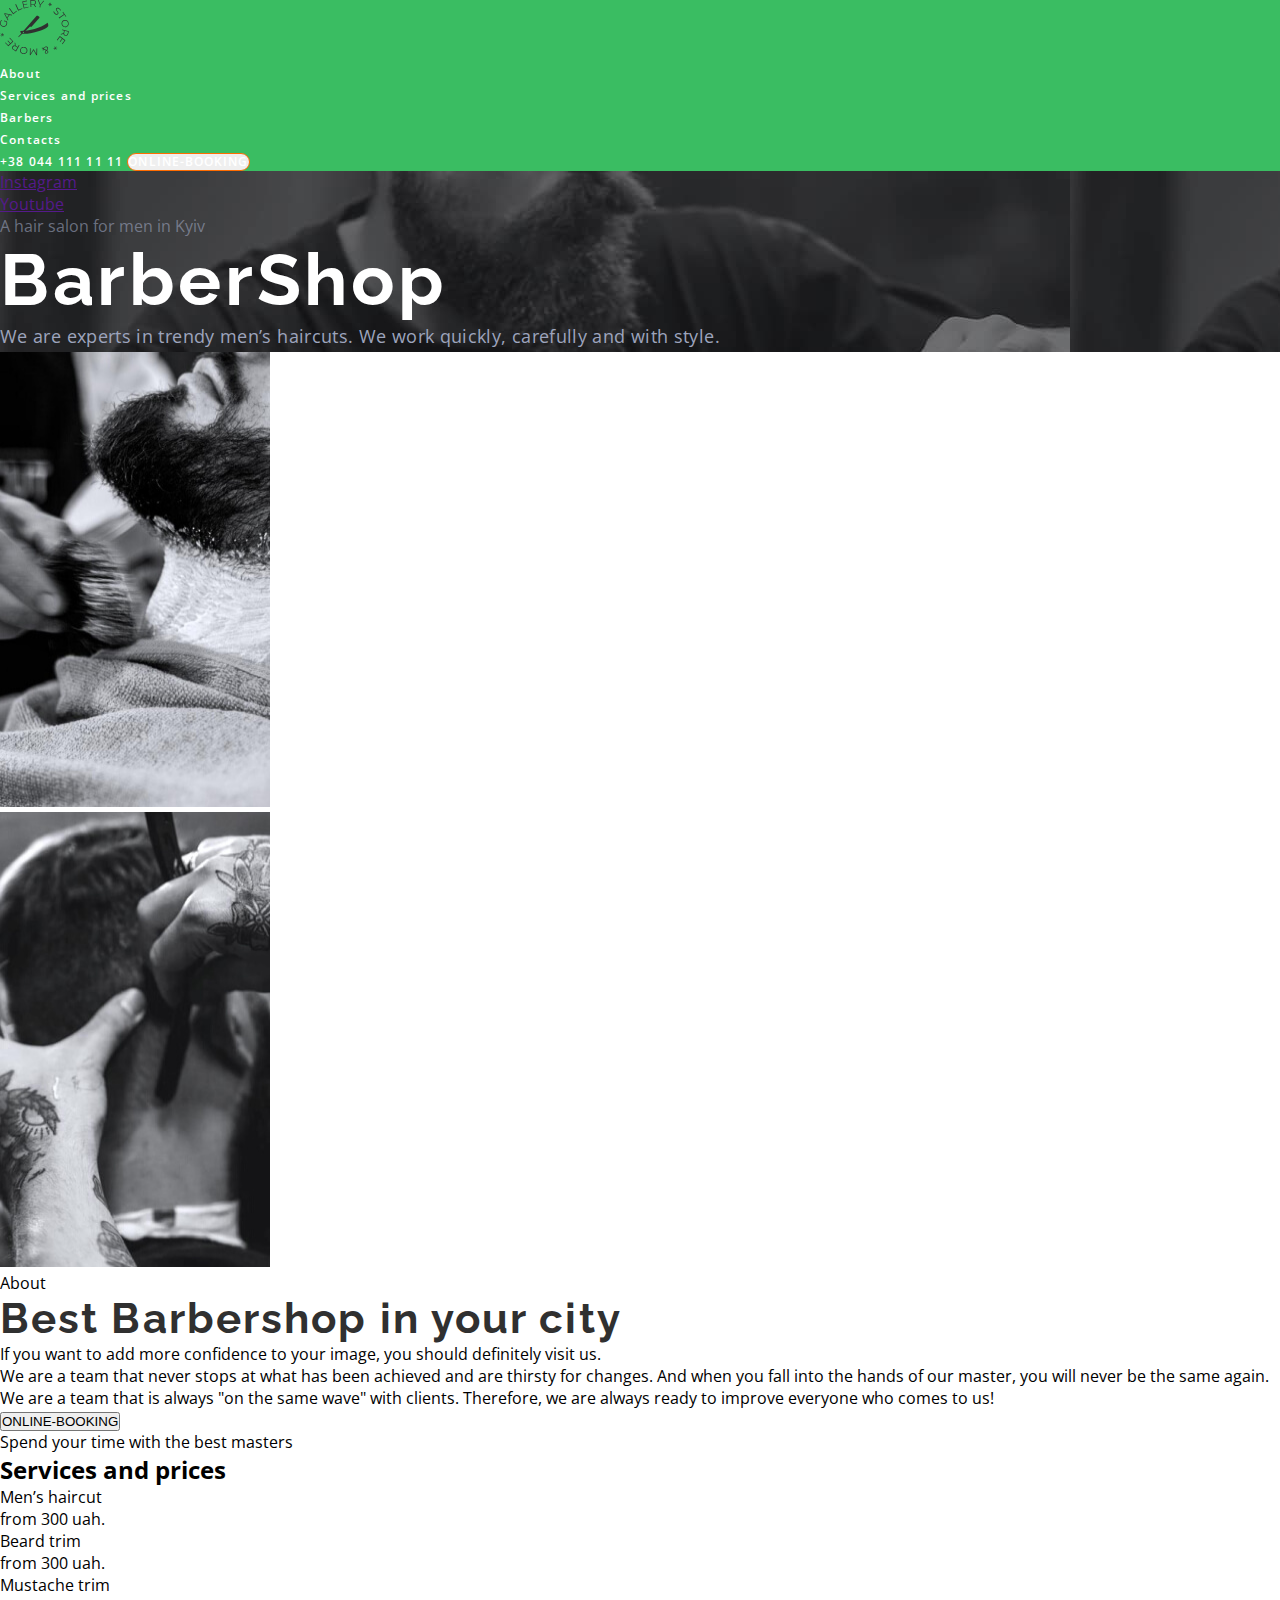
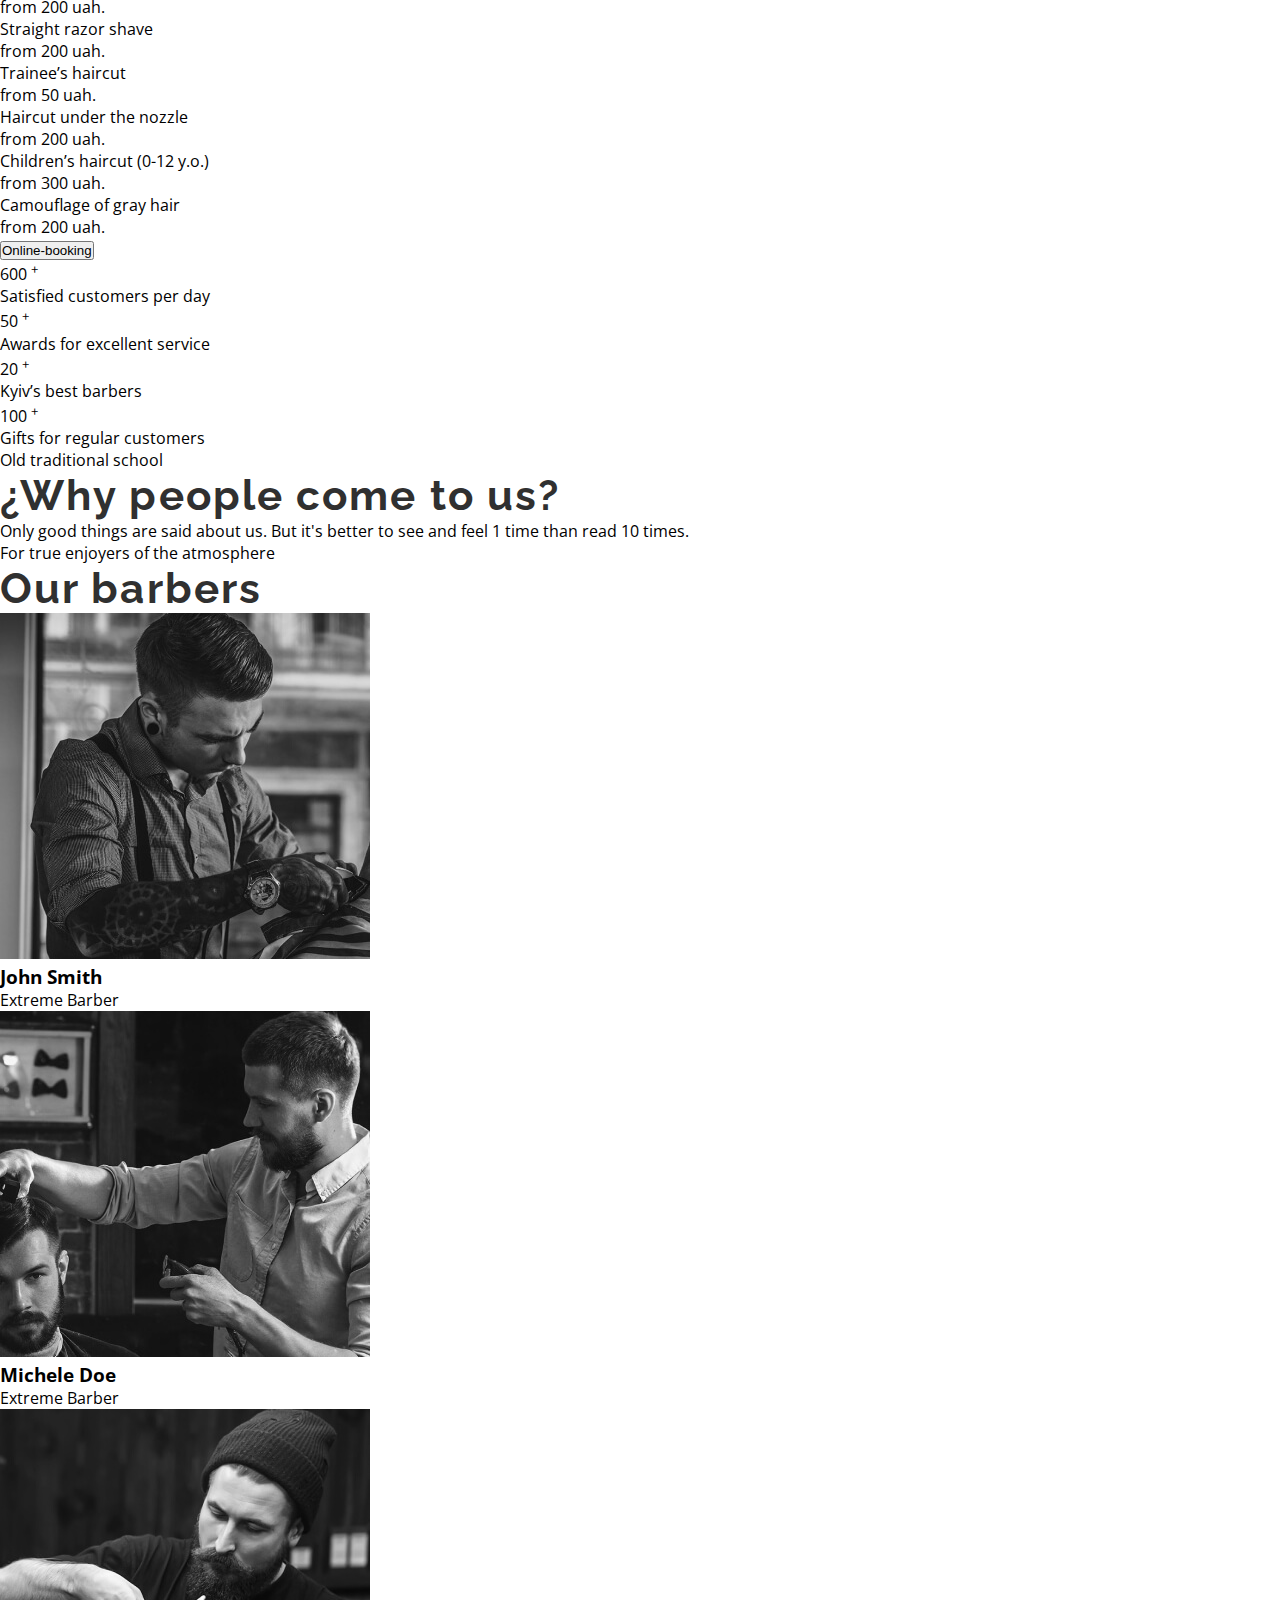
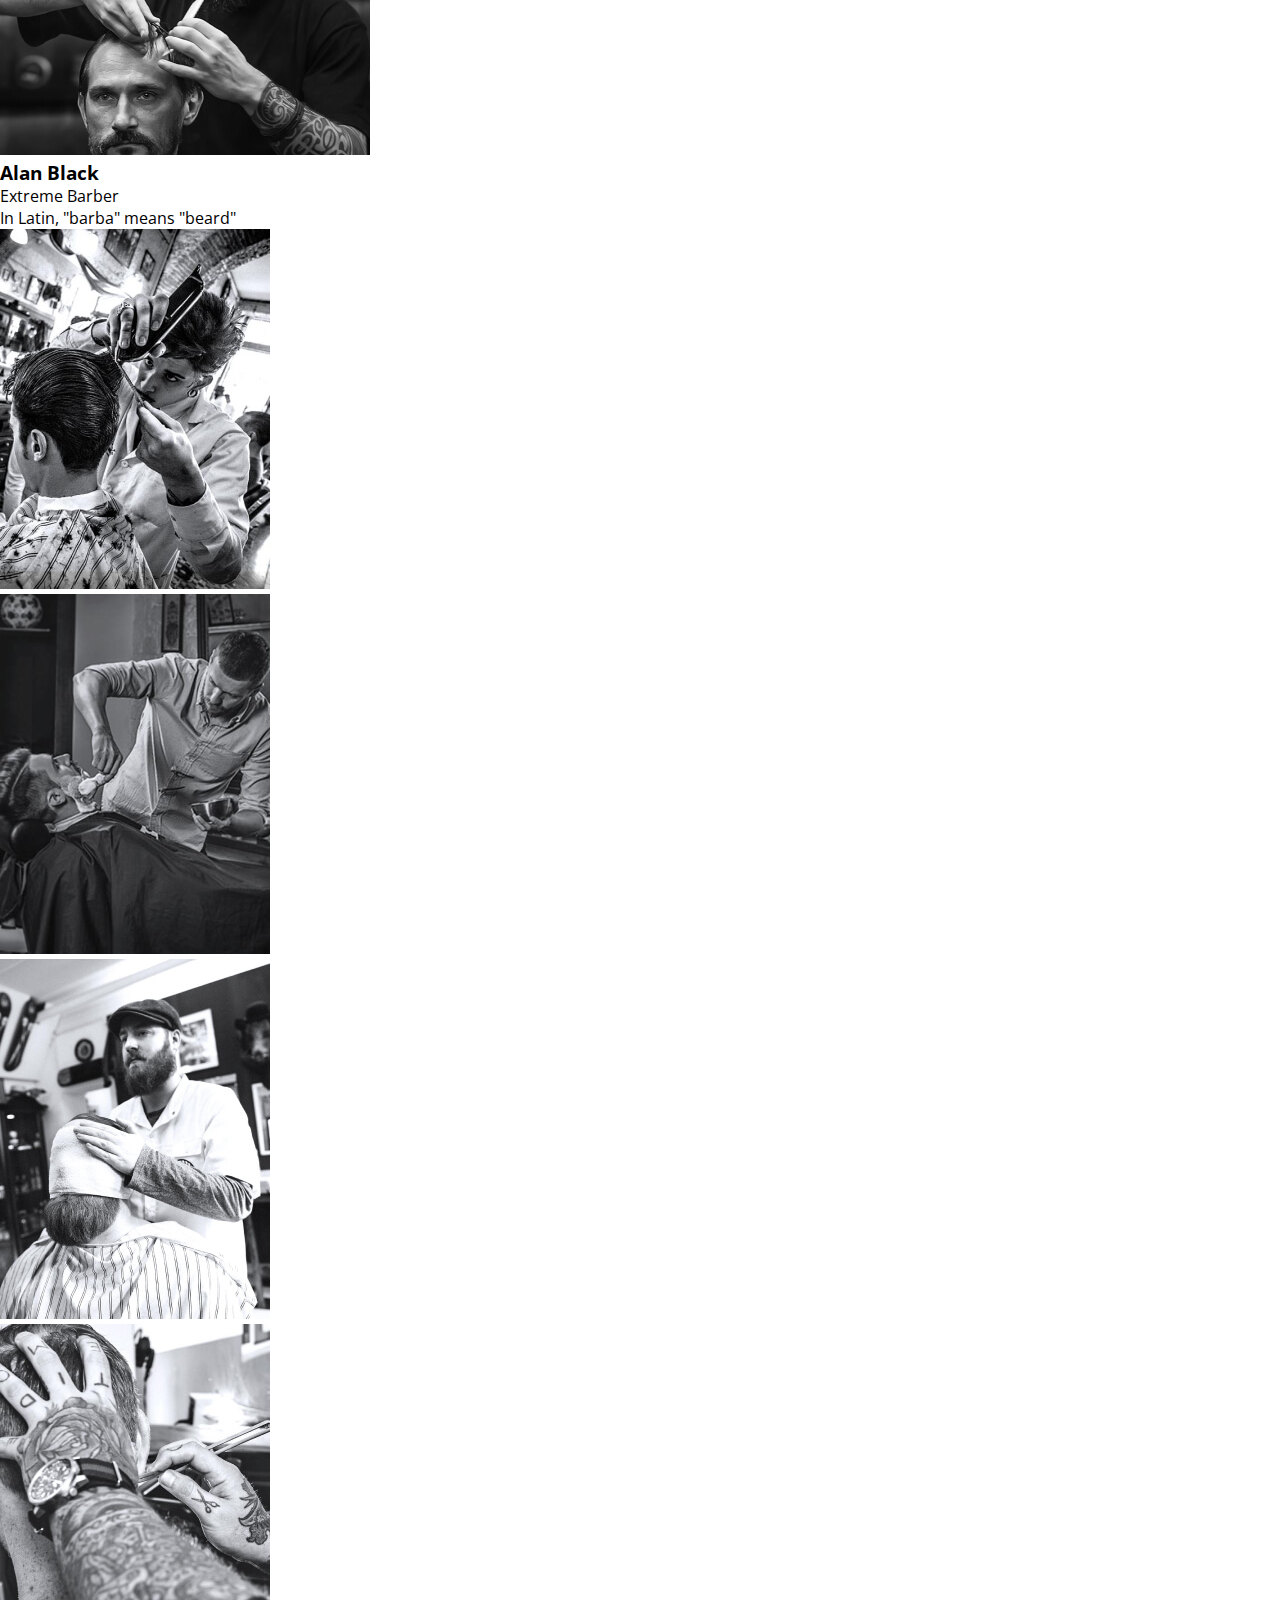
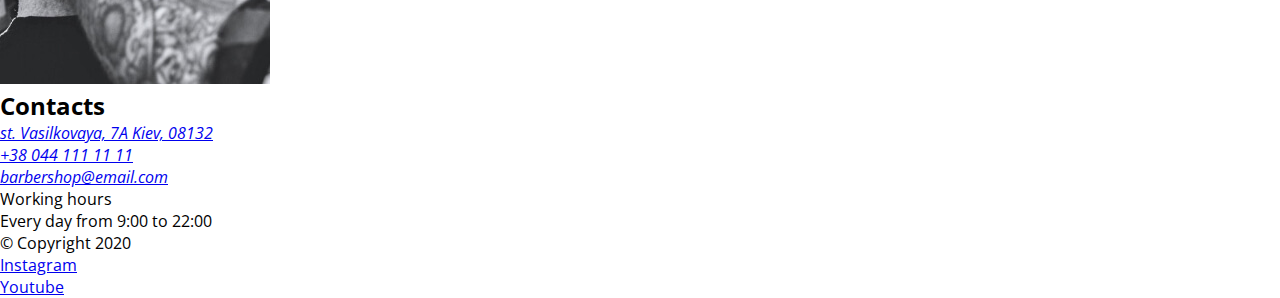
<file: index.html>
<!DOCTYPE html>
<html lang="en">
  <head>
    <meta charset="UTF-8" />
    <meta http-equiv="X-UA-Compatible" content="IE=edge" />
    <meta name="viewport" content="width=device-width, initial-scale=1.0" />
    <title>FS73</title>
    <link rel="preconnect" href="https://fonts.googleapis.com" />
    <link rel="preconnect" href="https://fonts.gstatic.com" crossorigin />
    <link
      href="https://fonts.googleapis.com/css2?family=Open+Sans:wght@400;600;700&family=Raleway:wght@400;700&display=swap"
      rel="stylesheet"
    />
    <link rel="stylesheet" href="./css/styles.css" />
  </head>
  <body>
    <header class="header">
      <a href="#" class="logo">
        <img src="./images/Logo.svg" alt="logo" />
      </a>
      <nav>
        <ul class="header-nav">
          <li><a class="header-nav-link" href="#">About</a></li>
          <li><a class="header-nav-link" href="#">Services and prices</a></li>
          <li><a class="header-nav-link" href="#">Barbers</a></li>
          <li><a class="header-nav-link" href="#">Contacts</a></li>
        </ul>
      </nav>
      <a class="header-contact" href="tel:+380441111111">+38 044 111 11 11</a>
      <button class="header-btn" type="button">Online-booking</button>
    </header>

    <main>
      <!-- Hero -->
      <section class="hero">
        <ul class="hero-list">
          <li class="hero-item">
            <a
              href=""
              target="_blank"
              rel="noopener noreferrer"
              class="hero-link"
              >Instagram</a
            >
          </li>
          <li class="hero-item">
            <a
              href=""
              target="_blank"
              rel="noopener noreferrer"
              class="hero-link"
              >Youtube</a
            >
          </li>
        </ul>
        <span class="hero-uptitle">A hair salon for men in Kyiv</span>
        <h1 class="hero-title">BarberShop</h1>
        <p class="hero-subtitle">
          We are experts in trendy men’s haircuts. We work quickly, carefully
          and with style.
        </p>
      </section>
      <!-- Секція 2 -->
      <section>
        <ul class="link">
          <li>
            <img src="./images/best1.jpg" width="270" height="455" alt="best" />
          </li>
          <li>
            <img src="./images/best2.jpg" width="270" height="455" alt="best" />
          </li>
        </ul>
        <span>About</span>
        <h2 class="section-title">Best Barbershop in your city</h2>
        <p>
          If you want to add more confidence to your image, you should
          definitely visit us.
        </p>
        <p>
          We are a team that never stops at what has been achieved and are
          thirsty for changes. And when you fall into the hands of our master,
          you will never be the same again. We are a team that is always "on the
          same wave" with clients. Therefore, we are always ready to improve
          everyone who comes to us!
        </p>
        <button type="button">ONLINE-BOOKING</button>
      </section>
      <section>
        <span>Spend your time with the best masters</span>
        <h2>Services and prices</h2>
        <ul class="link">
          <li>
            <p>Men’s haircut</p>
            <span>from 300 uah.</span>
          </li>
          <li>
            <p>Beard trim</p>
            <span>from 300 uah.</span>
          </li>
          <li>
            <p>Mustache trim</p>
            <span>from 200 uah.</span>
          </li>
          <li>
            <p>Straight razor shave</p>
            <span>from 200 uah.</span>
          </li>
        </ul>
        <ul class="link">
          <li>
            <p>Trainee’s haircut</p>
            <span>from 50 uah.</span>
          </li>
          <li>
            <p>Haircut under the nozzle</p>
            <span>from 200 uah.</span>
          </li>
          <li>
            <p>Children’s haircut (0-12 y.o.)</p>
            <span>from 300 uah.</span>
          </li>
          <li>
            <p>Camouflage of gray hair</p>
            <span>from 200 uah.</span>
          </li>
        </ul>
        <button type="button">Online-booking</button>
      </section>
      <!-- Секція 4 -->
      <section>
        <ul class="link">
          <li>
            <span>600</span> <sup>+</sup>
            <p>Satisfied customers per day</p>
          </li>
          <li>
            <span>50</span> <sup>+</sup>
            <p>Awards for excellent service</p>
          </li>
          <li>
            <span>20</span> <sup>+</sup>
            <p>Kyiv’s best barbers</p>
          </li>
          <li>
            <span>100</span> <sup>+</sup>
            <p>Gifts for regular customers</p>
          </li>
        </ul>
        <div>
          <span>Old traditional school</span>
          <h2 class="section-title">¿Why people come to us?</h2>
          <p>
            Only good things are said about us. But it's better to see and feel
            1 time than read 10 times.
          </p>
        </div>
      </section>
      <!-- Секція наші стригуни -->
      <section>
        <span>For true enjoyers of the atmosphere</span>
        <h2 class="section-title">Our barbers</h2>
        <ul class="link">
          <li>
            <img
              src="./images/john_smith.jpg"
              width="370"
              height="346"
              alt="John Smith"
            />
            <h3>John Smith</h3>
            <p>Extreme Barber</p>
            <ul>
              <li><a href="#"></a></li>
              <li><a href="#"></a></li>
              <li><a href="#"></a></li>
            </ul>
          </li>
          <li>
            <img
              src="./images/michele_doe.jpg"
              width="370"
              height="346"
              alt="Michele Doe"
            />
            <h3>Michele Doe</h3>
            <p>Extreme Barber</p>
            <ul>
              <li><a href="#"></a></li>
              <li><a href="#"></a></li>
              <li><a href="#"></a></li>
            </ul>
          </li>
          <li>
            <img
              src="./images/alan_black.jpg"
              width="370"
              height="346"
              alt="Alan Black"
            />
            <h3>Alan Black</h3>
            <p>Extreme Barber</p>
            <ul>
              <li><a href="#"></a></li>
              <li><a href="#"></a></li>
              <li><a href="#"></a></li>
            </ul>
          </li>
        </ul>
      </section>
      <!-- Секція портфоліо -->
      <section>
        <span>In Latin, "barba" means "beard"</span>
        <h2 hidden>Portfolio</h2>
        <ul class="link">
          <li>
            <img
              src="./images/beard1.jpg"
              width="270"
              height="360"
              alt="beard"
            />
          </li>
          <li>
            <img
              src="./images/beard2.jpg"
              width="270"
              height="360"
              alt="beard"
            />
          </li>
          <li>
            <img
              src="./images/beard3.jpg"
              width="270"
              height="360"
              alt="beard"
            />
          </li>
          <li>
            <img
              src="./images/beard4.jpg"
              width="270"
              height="360"
              alt="beard"
            />
          </li>
        </ul>
      </section>
      <!-- Секція контакти -->
      <section>
        <h2>Contacts</h2>
        <address>
          <ul class="link">
            <li>
              <a
                href="https://goo.gl/maps/jrmYPniDLKyw7SMY7"
                target="_blank"
                rel="noopener noreferrer"
                >st. Vasilkovaya, 7A Kiev, 08132</a
              >
            </li>
            <li>
              <a href="tel:+380441111111">+38 044 111 11 11</a>
            </li>
            <li>
              <a href="mailto:barbershop@email.com">barbershop@email.com</a>
            </li>
          </ul>
        </address>
        <span>Working hours</span>
        <p>Every day from 9:00 to 22:00</p>
      </section>
    </main>
    <footer>
      &#169; Copyright 2020
      <ul class="link">
        <li>
          <a href="#" target="_blank" rel="noopener noreferrer">Instagram</a>
        </li>
        <li>
          <a href="#" target="_blank" rel="noopener noreferrer">Youtube</a>
        </li>
      </ul>
    </footer>
  </body>
</html>
</file>
<file: css/styles.css>
:root {
    --font-ral: 'Raleway', sans-serif;
    --color-grey:#303030;
}

*{
    margin: 0;
    padding: 0;
}

h1,
h2,
h3,
h4,
h5,
h6 {
    margin: 0;
}

body {
    font-family: 'Open Sans', sans-serif;
}

.link {
    list-style: none;
}

ul {
    list-style: none;
}

.section-title {
    font-family: var(--font-ral);
    font-weight: 700;
    font-size: 42px;
    line-height: 1,1666;
    letter-spacing: 0.05em;
    color: #303030;
}

/* ---------------------- HEADER ------------------------------- */

.header {
    background-color: rgb(58, 189, 98);
}

.header a {
    font-weight: 600;
    font-size: 12px;
    line-height: 1.3333;
    letter-spacing: 0.1em;
    color: #FFFFFF;
    text-decoration: none;
}

.header-nav {
    list-style: none;
}


.header-nav-link {
    /* font-weight: 600;
    font-size: 12px;
    line-height: 1.3333;
    letter-spacing: 0.1em;
    color: #FFFFFF; */
    text-decoration: none;
}
.header-nav-link:hover,
.header-nav-link:focus {
    color: #FF6C00;
}

.header-nav-link:active {
    color: black;
}

.header-contact {
    /* font-weight: 600;
        font-size: 12px;
        line-height: 1.3333;
        letter-spacing: 0.1em; */
    text-transform: uppercase;
}

.header-btn {
    font-family: inherit;
    font-weight: 600;
    font-size: 12px;
    line-height: 1.33;
    letter-spacing: 0.09em;
    text-transform: uppercase;
    color: #FFFFFF;
    border: none;
    border: 1px solid #FF6C00;
    border-radius: 25px;
    cursor: pointer;
}
 /* line-height / font-size =  */

/* -------------------- MAIN ----------------------------- */

.hero {
    background-image: url(../images/hero.jpg);
}

hero-uptitle {
     font-weight: 600;
     font-size: 11px;
     line-height: 15px;
     text-transform: uppercase;
     color: var(--color-grey);
 }
.hero .hero-uptitle {
    color: rgba(157, 164, 189, 0.6);
}

.hero-title {
    font-family: var(--font-ral);
    font-style: normal;
    font-weight: 700;
    font-size: 72px;
    line-height: 1.1805;   
    letter-spacing: 0.05em;
    color: #FFFFFF;
}

.hero-subtitle {
    font-weight: 400;
    font-size: 18px;
    line-height: 1.6666;   
    letter-spacing: 0.02em;
    color: #9DA4BD;
}
</file>
